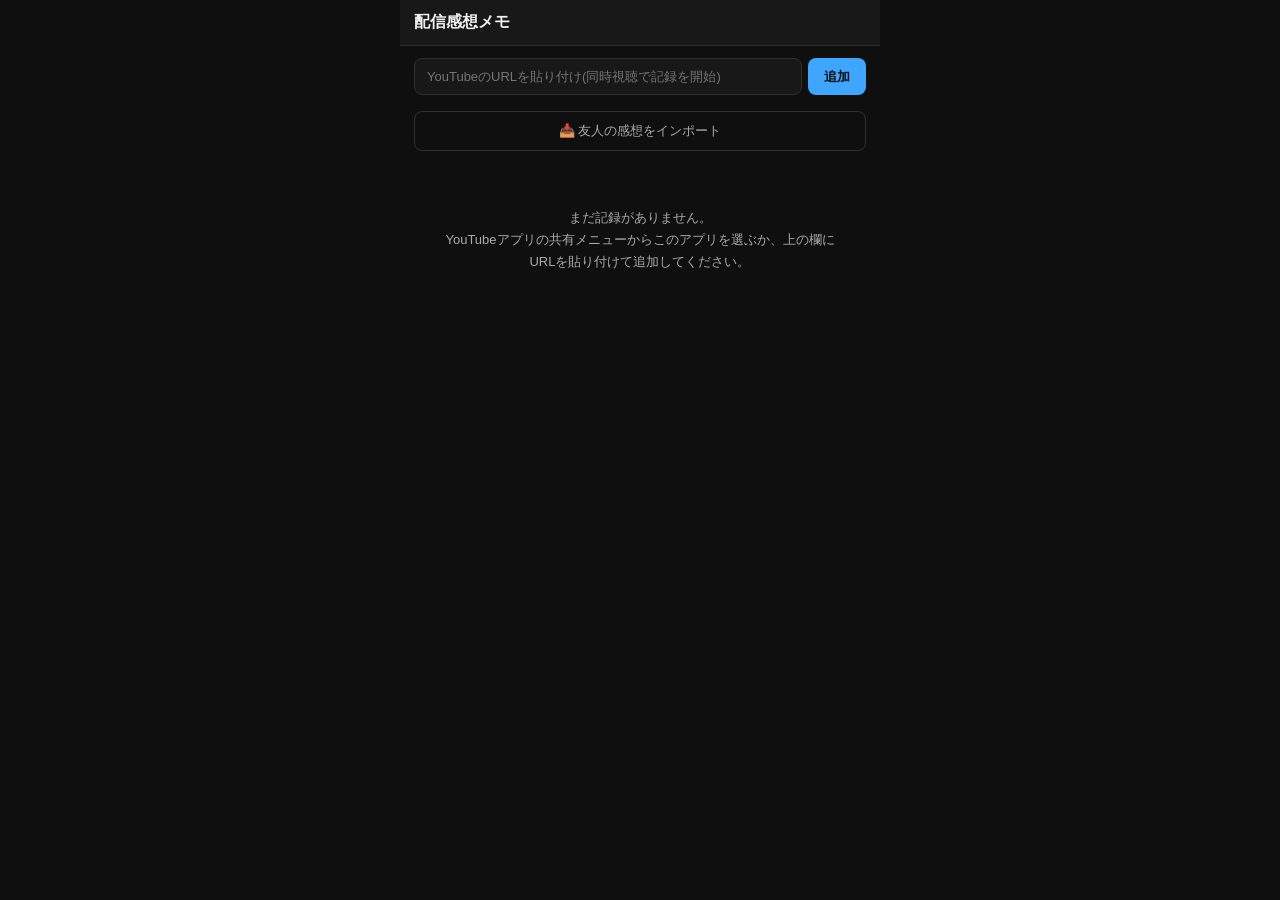
<file: index.html>
<!DOCTYPE html>
<html lang="ja">
<head>
<meta charset="UTF-8">
<meta name="viewport" content="width=device-width, initial-scale=1, viewport-fit=cover">
<title>配信感想メモ</title>
<link rel="manifest" href="./manifest.json">
<meta name="theme-color" content="#0f0f0f">
<link rel="apple-touch-icon" href="icons/icon-192.png">
<link rel="stylesheet" href="style.css">
</head>
<body>
<div class="app">
  <header class="top">
    <h1>配信感想メモ</h1>
  </header>
  <main>
    <div class="add-box">
      <input id="urlInput" type="text" placeholder="YouTubeのURLを貼り付け(同時視聴で記録を開始)">
      <button id="addBtn">追加</button>
    </div>
    <a class="link-btn" href="import.html" style="display:block; margin-bottom:16px; text-decoration:none;">📥 友人の感想をインポート</a>
    <div id="list"></div>
  </main>
</div>

<div class="toast" id="toast"></div>

<script src="app.js"></script>
<script>
  YTKC.registerSW();

  function relativeDate(ts) {
    if (!ts) return '';
    const d = new Date(ts);
    return d.getFullYear() + '/' + String(d.getMonth() + 1).padStart(2, '0') + '/' + String(d.getDate()).padStart(2, '0');
  }

  function render() {
    const list = document.getElementById('list');
    const videos = YTKC.listVideos();
    list.innerHTML = '';
    if (videos.length === 0) {
      list.innerHTML = '<div class="empty">まだ記録がありません。<br>YouTubeアプリの共有メニューからこのアプリを選ぶか、上の欄にURLを貼り付けて追加してください。</div>';
      return;
    }
    videos.forEach((v) => {
      const a = document.createElement('a');
      a.className = 'video-card';
      a.href = 'video.html?id=' + encodeURIComponent(v.videoId);

      const img = document.createElement('img');
      img.src = v.thumbnail || ('https://i.ytimg.com/vi/' + v.videoId + '/mqdefault.jpg');
      img.alt = '';

      const info = document.createElement('div');
      info.className = 'info';
      const title = document.createElement('div');
      title.className = 'title';
      title.textContent = v.title || v.videoId;
      const meta = document.createElement('div');
      meta.className = 'meta';
      meta.textContent = `コメント${v.entries.length}件 ・ 視聴位置 ${YTKC.formatTime(v.lastWatchedAt)} ・ ${relativeDate(v.updatedAt)}`;

      info.appendChild(title);
      info.appendChild(meta);
      a.appendChild(img);
      a.appendChild(info);
      list.appendChild(a);

      if (!v.title) {
        YTKC.fetchOEmbed(v.videoId).then((meta2) => {
          if (meta2) {
            YTKC.updateMeta(v.videoId, meta2);
            title.textContent = meta2.title || v.videoId;
            if (meta2.thumbnail) img.src = meta2.thumbnail;
          }
        });
      }
    });
  }

  document.getElementById('addBtn').addEventListener('click', () => {
    const val = document.getElementById('urlInput').value.trim();
    if (!val) return;
    location.href = 'watch.html?text=' + encodeURIComponent(val);
  });
  document.getElementById('urlInput').addEventListener('keydown', (e) => {
    if (e.key === 'Enter') document.getElementById('addBtn').click();
  });

  render();
</script>
</body>
</html>
</file>
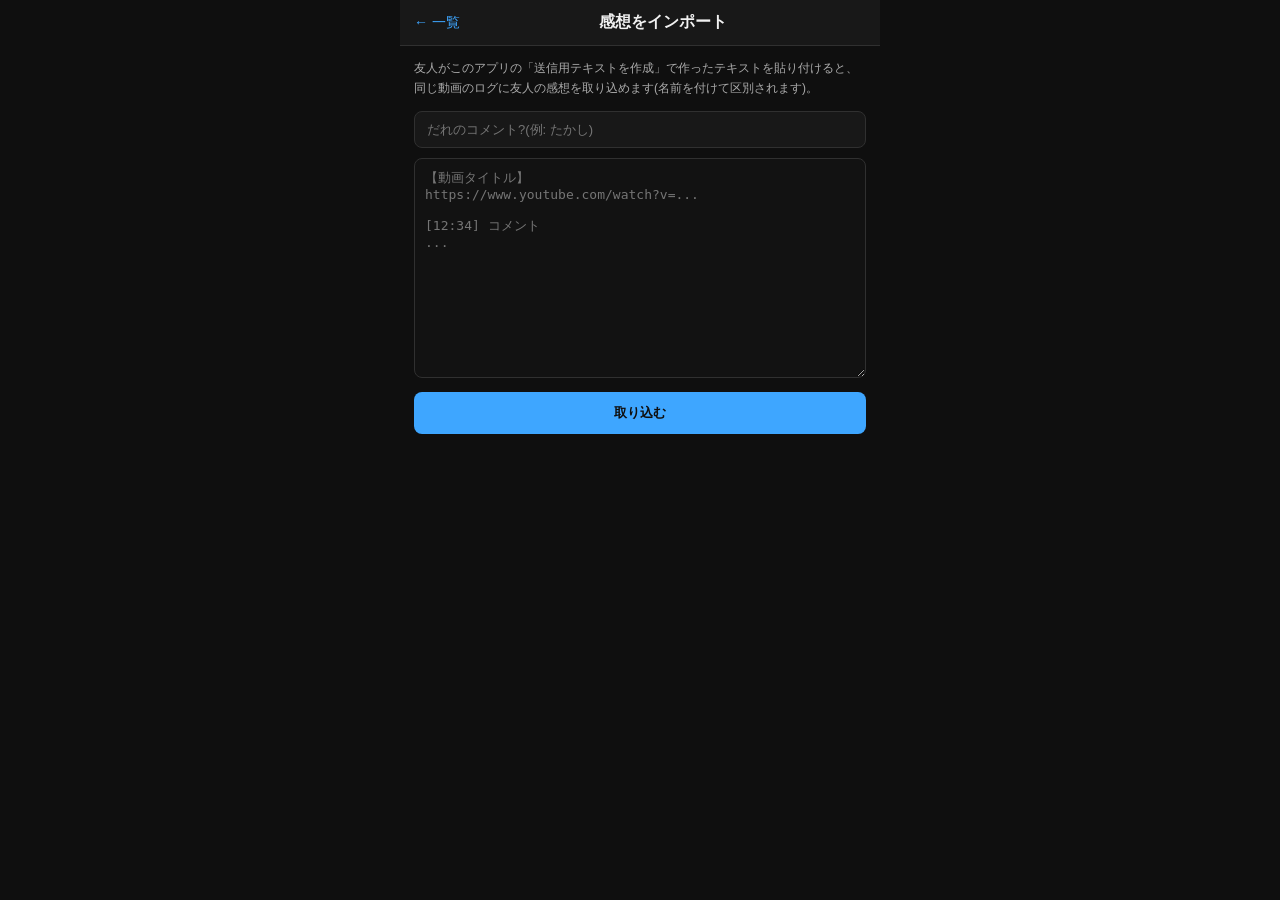
<file: import.html>
<!DOCTYPE html>
<html lang="ja">
<head>
<meta charset="UTF-8">
<meta name="viewport" content="width=device-width, initial-scale=1, viewport-fit=cover">
<title>感想をインポート | 配信感想メモ</title>
<link rel="manifest" href="./manifest.json">
<meta name="theme-color" content="#0f0f0f">
<link rel="stylesheet" href="style.css">
<style>
  textarea.import-area {
    width: 100%;
    min-height: 220px;
    background: #121212;
    border: 1px solid var(--border);
    border-radius: 8px;
    color: var(--text);
    font-size: 13px;
    padding: 10px;
    margin-bottom: 10px;
  }
  .name-row {
    display: flex;
    gap: 6px;
    margin-bottom: 10px;
  }
  .name-row input {
    flex: 1;
    background: var(--panel);
    border: 1px solid var(--border);
    border-radius: 8px;
    padding: 10px 12px;
    color: var(--text);
    font-size: 13px;
  }
  .result-box {
    background: var(--panel);
    border: 1px solid var(--border);
    border-radius: 10px;
    padding: 14px;
    margin-top: 14px;
    font-size: 13px;
    line-height: 1.7;
  }
  .result-box a {
    display: inline-block;
    margin-top: 8px;
    color: var(--accent);
    font-weight: 700;
    text-decoration: none;
  }
</style>
</head>
<body>
<div class="app">
  <header class="top">
    <a class="back" href="index.html">← 一覧</a>
    <h1>感想をインポート</h1>
    <span></span>
  </header>
  <main>
    <p style="font-size:12px; color:var(--sub); line-height:1.7; margin-top:0;">
      友人がこのアプリの「送信用テキストを作成」で作ったテキストを貼り付けると、同じ動画のログに友人の感想を取り込めます(名前を付けて区別されます)。
    </p>

    <div class="name-row">
      <input id="nameInput" type="text" placeholder="だれのコメント?(例: たかし)">
    </div>

    <textarea class="import-area" id="importArea" placeholder="【動画タイトル】&#10;https://www.youtube.com/watch?v=...&#10;&#10;[12:34] コメント&#10;..."></textarea>

    <button class="primary" id="importBtn" style="width:100%; padding:12px; border-radius:8px;">取り込む</button>

    <div id="resultWrap"></div>
  </main>
</div>

<div class="toast" id="toast"></div>

<script src="app.js"></script>
<script>
  YTKC.registerSW();

  function showToast(msg) {
    const t = document.getElementById('toast');
    t.textContent = msg;
    t.classList.add('show');
    setTimeout(() => t.classList.remove('show'), 1400);
  }

  document.getElementById('importBtn').addEventListener('click', () => {
    const text = document.getElementById('importArea').value.trim();
    const name = document.getElementById('nameInput').value.trim();

    if (!name) {
      showToast('だれのコメントか入力してください');
      return;
    }
    if (!text) {
      showToast('テキストを貼り付けてください');
      return;
    }

    const parsed = YTKC.parseExportText(text);
    const resultWrap = document.getElementById('resultWrap');

    if (!parsed) {
      resultWrap.innerHTML = `
        <div class="error-box">
          解析できませんでした。「送信用テキストを作成」で出力したテキストそのままの形式で貼り付けてください。
        </div>
      `;
      return;
    }

    YTKC.ensureVideo(parsed.videoId);
    if (parsed.title) {
      const existing = YTKC.getVideo(parsed.videoId);
      if (!existing.title) YTKC.updateMeta(parsed.videoId, { title: parsed.title });
    }

    const { addedCount, skippedCount } = YTKC.importEntries(parsed.videoId, parsed.entries, name);

    resultWrap.innerHTML = `
      <div class="result-box">
        ${addedCount}件を取り込みました${skippedCount > 0 ? `(${skippedCount}件は既に取り込み済みでした)` : ''}。<br>
        <a href="video.html?id=${encodeURIComponent(parsed.videoId)}">ログを見る →</a>
      </div>
    `;
    document.getElementById('importArea').value = '';
    showToast('取り込みました');
  });
</script>
</body>
</html>
</file>
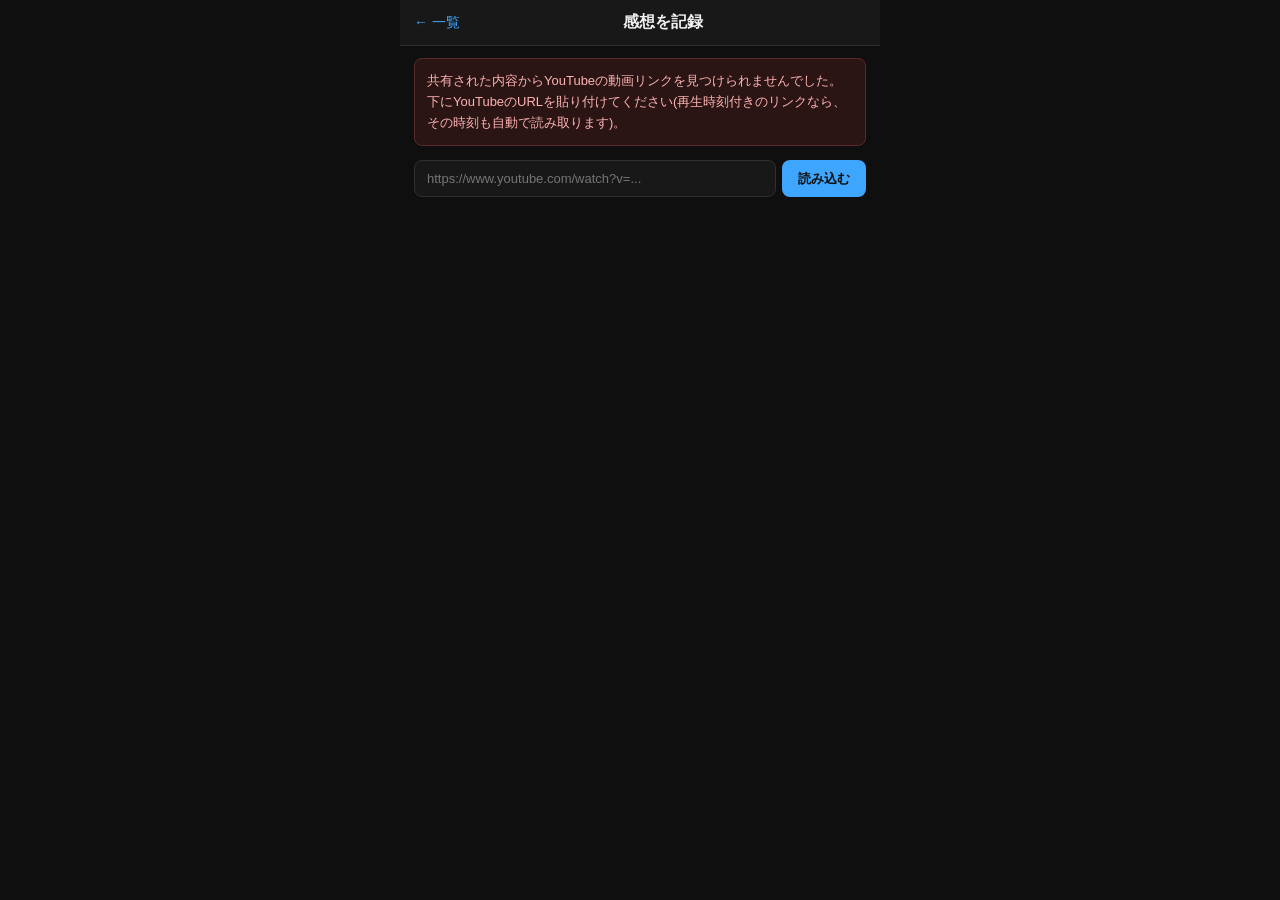
<file: share.html>
<!DOCTYPE html>
<html lang="ja">
<head>
<meta charset="UTF-8">
<meta name="viewport" content="width=device-width, initial-scale=1, viewport-fit=cover">
<title>感想を記録 | 配信感想メモ</title>
<link rel="manifest" href="./manifest.json">
<meta name="theme-color" content="#0f0f0f">
<link rel="stylesheet" href="style.css">
</head>
<body>
<div class="app">
  <header class="top">
    <a class="back" href="index.html">← 一覧</a>
    <h1>感想を記録</h1>
    <span></span>
  </header>
  <main id="main">
    <div class="empty">読み込み中...</div>
  </main>
</div>

<div class="toast" id="toast"></div>

<script src="app.js"></script>
<script>
  YTKC.registerSW();

  const params = new URLSearchParams(location.search);
  const rawUrl = params.get('url') || '';
  const rawText = params.get('text') || '';
  const rawTitle = params.get('title') || '';

  let info = YTKC.extractYoutubeInfo(rawUrl) || YTKC.extractYoutubeInfo(rawText) || YTKC.extractYoutubeInfo(rawTitle);

  const main = document.getElementById('main');

  function showToast(msg) {
    const t = document.getElementById('toast');
    t.textContent = msg;
    t.classList.add('show');
    setTimeout(() => t.classList.remove('show'), 1400);
  }

  function renderManualFallback() {
    main.innerHTML = `
      <div class="error-box">
        共有された内容からYouTubeの動画リンクを見つけられませんでした。<br>
        下にYouTubeのURLを貼り付けてください(再生時刻付きのリンクなら、その時刻も自動で読み取ります)。
      </div>
      <div class="add-box">
        <input id="manualUrl" type="text" placeholder="https://www.youtube.com/watch?v=...">
        <button id="manualBtn">読み込む</button>
      </div>
    `;
    document.getElementById('manualBtn').addEventListener('click', () => {
      const v = document.getElementById('manualUrl').value.trim();
      const found = YTKC.extractYoutubeInfo(v);
      if (found) {
        info = found;
        renderEntryForm();
      } else {
        showToast('URLを読み取れませんでした');
      }
    });
  }

  function renderEntryForm() {
    YTKC.ensureVideo(info.videoId);
    const video = YTKC.getVideo(info.videoId);
    const thumb = video.thumbnail || ('https://i.ytimg.com/vi/' + info.videoId + '/mqdefault.jpg');
    const titleText = video.title || info.videoId;

    main.innerHTML = `
      <div class="card">
        <div class="video-preview">
          <img src="${thumb}" alt="">
          <div class="title">${titleText}</div>
        </div>
        <div class="time-row">
          再生時刻:
          <button class="stepBtn" id="timeMinus" type="button">-10s</button>
          <input id="timeInput" type="text" value="${YTKC.secondsToInputString(info.t)}">
          <button class="stepBtn" id="timePlus" type="button">+10s</button>
          <span>(mm:ss)</span>
        </div>

        <div class="emoji-toggle-row">
          <button id="emojiToggleBtn" type="button">😊 絵文字</button>
        </div>
        <div class="emoji-picker" id="emojiPicker"></div>

        <div class="text-row">
          <input id="textInput" type="text" placeholder="感想を入力してEnter">
          <button id="sendBtn">送信</button>
        </div>

        <button class="link-btn" id="positionOnlyBtn">コメントなしで、ここまで視聴したと記録する</button>
      </div>

      <div id="sessionLogWrap"></div>

      <div class="actions-row">
        <button id="viewLogBtn">この動画のログを見る</button>
      </div>
    `;

    if (!video.title) {
      YTKC.fetchOEmbed(info.videoId).then((meta) => {
        if (meta) {
          YTKC.updateMeta(info.videoId, meta);
          main.querySelector('.video-preview .title').textContent = meta.title || info.videoId;
          if (meta.thumbnail) main.querySelector('.video-preview img').src = meta.thumbnail;
        }
      });
    }

    function getCurrentT() {
      const raw = document.getElementById('timeInput').value.trim();
      const parts = raw.split(':').map((x) => parseInt(x, 10));
      if (parts.length === 2 && !isNaN(parts[0]) && !isNaN(parts[1])) {
        return parts[0] * 60 + parts[1];
      }
      const p = YTKC.parseTimeToken(raw);
      return p !== null ? p : info.t;
    }

    function setCurrentT(sec) {
      document.getElementById('timeInput').value = YTKC.secondsToInputString(Math.max(0, sec));
    }

    document.getElementById('timeMinus').addEventListener('click', () => setCurrentT(getCurrentT() - 10));
    document.getElementById('timePlus').addEventListener('click', () => setCurrentT(getCurrentT() + 10));

    const emojiPicker = document.getElementById('emojiPicker');
    const emojiToggleBtn = document.getElementById('emojiToggleBtn');
    const textInput = document.getElementById('textInput');

    function insertAtCursor(input, text) {
      const start = input.selectionStart != null ? input.selectionStart : input.value.length;
      const end = input.selectionEnd != null ? input.selectionEnd : input.value.length;
      input.value = input.value.slice(0, start) + text + input.value.slice(end);
      const pos = start + text.length;
      input.focus();
      input.setSelectionRange(pos, pos);
    }

    YTKC.EMOJIS.forEach((em) => {
      const b = document.createElement('button');
      b.type = 'button';
      b.textContent = em;
      // タップしてもピッカーは閉じない = 連続して打てる
      b.addEventListener('click', () => insertAtCursor(textInput, em));
      emojiPicker.appendChild(b);
    });

    emojiToggleBtn.addEventListener('click', () => {
      const willShow = !emojiPicker.classList.contains('show');
      emojiPicker.classList.toggle('show', willShow);
      emojiToggleBtn.classList.toggle('active', willShow);
      if (willShow) textInput.focus();
    });

    document.getElementById('sendBtn').addEventListener('click', () => {
      const text = textInput.value.trim();
      if (!text) return;
      addAndRefresh(getCurrentT(), 'text', text);
      textInput.value = '';
      emojiPicker.classList.remove('show');
      emojiToggleBtn.classList.remove('active');
    });
    textInput.addEventListener('keydown', (e) => {
      if (e.key === 'Enter') document.getElementById('sendBtn').click();
    });
    document.getElementById('positionOnlyBtn').addEventListener('click', () => {
      YTKC.markPosition(info.videoId, getCurrentT());
      showToast('視聴位置を記録しました');
      renderSessionLog();
    });
    document.getElementById('viewLogBtn').addEventListener('click', () => {
      location.href = 'video.html?id=' + encodeURIComponent(info.videoId);
    });

    function addAndRefresh(t, type, content) {
      YTKC.addEntry(info.videoId, { t, type, content });
      showToast('追加しました');
      renderSessionLog();
    }

    renderSessionLog();
  }

  function renderSessionLog() {
    const wrap = document.getElementById('sessionLogWrap');
    if (!wrap) return;
    const video = YTKC.getVideo(info.videoId);
    const recent = video.entries.slice(-5).reverse();
    if (recent.length === 0) {
      wrap.innerHTML = '';
      return;
    }
    wrap.innerHTML = '<div class="log" id="miniLog"></div>';
    const log = document.getElementById('miniLog');
    recent.forEach((e) => {
      const row = document.createElement('div');
      row.className = 'entry';
      const ts = document.createElement('span');
      ts.className = 'ts';
      ts.textContent = YTKC.formatTime(e.t);
      const content = document.createElement('span');
      content.className = 'content';
      content.textContent = e.content;
      row.appendChild(ts);
      row.appendChild(content);
      log.appendChild(row);
    });
  }

  if (info) {
    renderEntryForm();
  } else {
    renderManualFallback();
  }
</script>
</body>
</html>
</file>
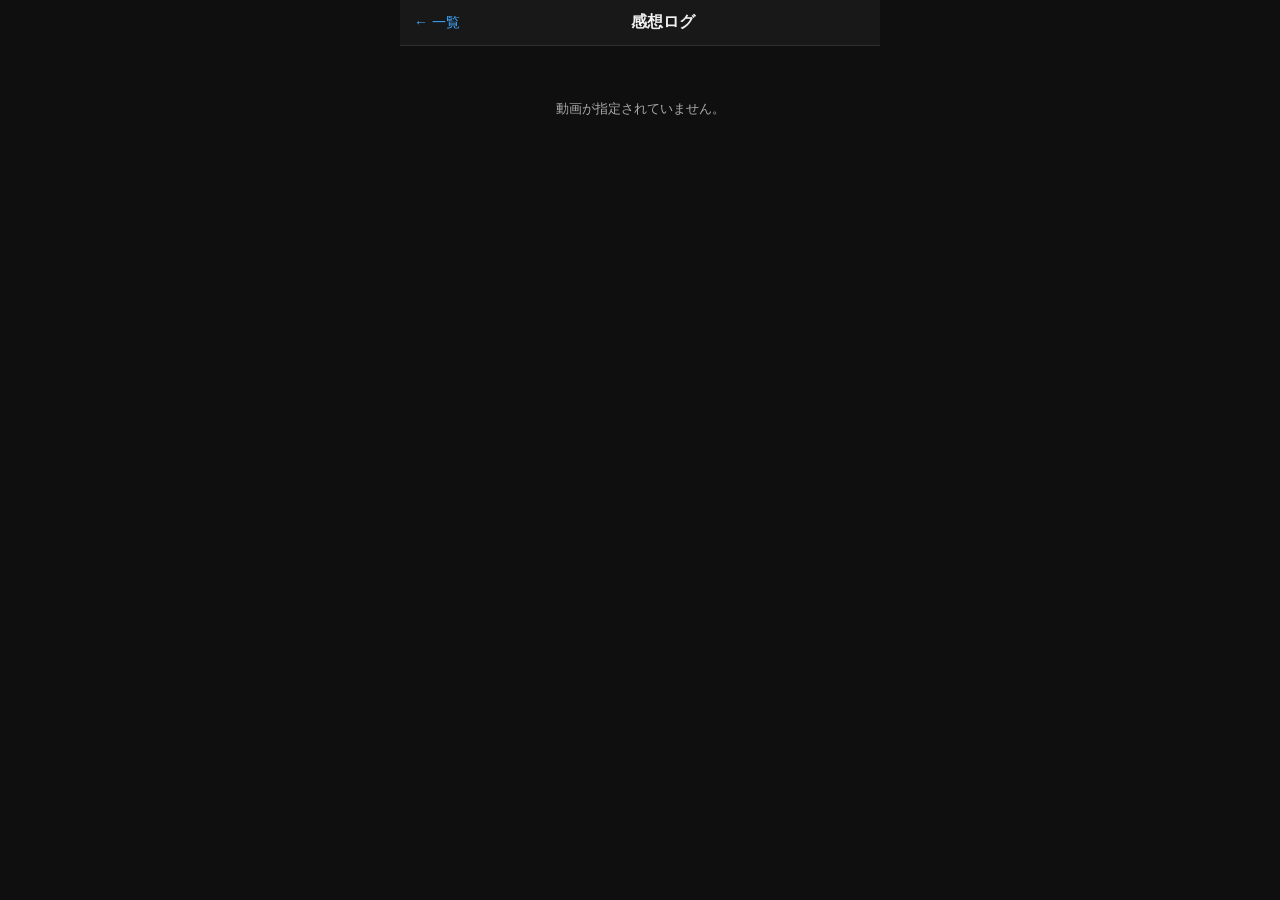
<file: video.html>
<!DOCTYPE html>
<html lang="ja">
<head>
<meta charset="UTF-8">
<meta name="viewport" content="width=device-width, initial-scale=1, viewport-fit=cover">
<title>ログ | 配信感想メモ</title>
<link rel="manifest" href="./manifest.json">
<meta name="theme-color" content="#0f0f0f">
<link rel="stylesheet" href="style.css">
</head>
<body>
<div class="app">
  <header class="top">
    <a class="back" href="index.html">← 一覧</a>
    <h1>感想ログ</h1>
    <span></span>
  </header>
  <main id="main">
    <div class="empty">読み込み中...</div>
  </main>
</div>

<div class="toast" id="toast"></div>

<script src="app.js"></script>
<script>
  YTKC.registerSW();

  const params = new URLSearchParams(location.search);
  const videoId = params.get('id');
  const main = document.getElementById('main');

  function showToast(msg) {
    const t = document.getElementById('toast');
    t.textContent = msg;
    t.classList.add('show');
    setTimeout(() => t.classList.remove('show'), 1400);
  }

  function render() {
    const video = YTKC.getVideo(videoId);
    if (!video) {
      main.innerHTML = '<div class="empty">この動画の記録は見つかりませんでした。</div>';
      return;
    }
    const thumb = video.thumbnail || ('https://i.ytimg.com/vi/' + videoId + '/mqdefault.jpg');
    const titleText = video.title || videoId;

    main.innerHTML = `
      <div class="card">
        <div class="video-preview">
          <img src="${thumb}" alt="">
          <div class="title">${titleText}</div>
        </div>
      </div>

      <div class="watch-banner">
        <span>前回はここまで視聴: ${YTKC.formatTime(video.lastWatchedAt)}</span>
        <span style="display:flex; gap:10px;">
          <a href="watch.html?id=${encodeURIComponent(videoId)}">続きから計測</a>
          <a href="${YTKC.buildWatchUrl(videoId, video.lastWatchedAt)}" target="_blank" rel="noopener">YouTubeで開く</a>
        </span>
      </div>

      <div class="log" id="log"></div>

      <div class="time-row">
        再生時刻:
        <button class="stepBtn" id="timeMinus" type="button">-10s</button>
        <input id="timeInput" type="text" value="${YTKC.secondsToInputString(video.lastWatchedAt)}">
        <button class="stepBtn" id="timePlus" type="button">+10s</button>
        <span>(mm:ss)</span>
      </div>

      <div class="emoji-toggle-row">
        <button id="emojiToggleBtn" type="button">😊 絵文字</button>
      </div>
      <div class="emoji-picker" id="emojiPicker"></div>

      <div class="text-row">
        <input id="textInput" type="text" placeholder="感想を追記してEnter">
        <button id="sendBtn">送信</button>
      </div>

      <div class="actions-row">
        <button class="primary" id="exportBtn">送信用テキストを作成</button>
        <button id="deleteVideoBtn">この動画の記録を削除</button>
      </div>
      <a class="link-btn" href="import.html" style="display:block; margin-top:8px; text-decoration:none;">📥 友人の感想をインポート</a>

      <div id="exportWrap"></div>
    `;

    if (!video.title) {
      YTKC.fetchOEmbed(videoId).then((meta) => {
        if (meta) {
          YTKC.updateMeta(videoId, meta);
          main.querySelector('.video-preview .title').textContent = meta.title || videoId;
          if (meta.thumbnail) main.querySelector('.video-preview img').src = meta.thumbnail;
        }
      });
    }

    renderLog();

    function getCurrentT() {
      const raw = document.getElementById('timeInput').value.trim();
      const parts = raw.split(':').map((x) => parseInt(x, 10));
      if (parts.length === 2 && !isNaN(parts[0]) && !isNaN(parts[1])) {
        return parts[0] * 60 + parts[1];
      }
      const p = YTKC.parseTimeToken(raw);
      return p !== null ? p : video.lastWatchedAt;
    }
    function setCurrentT(sec) {
      document.getElementById('timeInput').value = YTKC.secondsToInputString(Math.max(0, sec));
    }
    document.getElementById('timeMinus').addEventListener('click', () => setCurrentT(getCurrentT() - 10));
    document.getElementById('timePlus').addEventListener('click', () => setCurrentT(getCurrentT() + 10));

    const emojiPicker = document.getElementById('emojiPicker');
    const emojiToggleBtn = document.getElementById('emojiToggleBtn');
    const textInput = document.getElementById('textInput');

    function insertAtCursor(input, text) {
      const start = input.selectionStart != null ? input.selectionStart : input.value.length;
      const end = input.selectionEnd != null ? input.selectionEnd : input.value.length;
      input.value = input.value.slice(0, start) + text + input.value.slice(end);
      const pos = start + text.length;
      input.focus();
      input.setSelectionRange(pos, pos);
    }

    YTKC.EMOJIS.forEach((em) => {
      const b = document.createElement('button');
      b.type = 'button';
      b.textContent = em;
      // タップしてもピッカーは閉じない = 連続して打てる
      b.addEventListener('click', () => insertAtCursor(textInput, em));
      emojiPicker.appendChild(b);
    });

    emojiToggleBtn.addEventListener('click', () => {
      const willShow = !emojiPicker.classList.contains('show');
      emojiPicker.classList.toggle('show', willShow);
      emojiToggleBtn.classList.toggle('active', willShow);
      if (willShow) textInput.focus();
    });

    document.getElementById('sendBtn').addEventListener('click', () => {
      const text = textInput.value.trim();
      if (!text) return;
      YTKC.addEntry(videoId, { t: getCurrentT(), type: 'text', content: text });
      render();
    });
    textInput.addEventListener('keydown', (e) => {
      if (e.key === 'Enter') document.getElementById('sendBtn').click();
    });

    document.getElementById('exportBtn').addEventListener('click', () => {
      const text = YTKC.buildExportText(YTKC.getVideo(videoId));
      const wrap = document.getElementById('exportWrap');
      wrap.innerHTML = `
        <div class="card">
          <textarea class="export-area" id="exportArea" readonly>${text}</textarea>
          <div class="actions-row">
            <button class="primary" id="copyBtn">コピー</button>
            <button id="shareBtn">共有</button>
          </div>
        </div>
      `;
      document.getElementById('copyBtn').addEventListener('click', async () => {
        try {
          await navigator.clipboard.writeText(text);
          showToast('コピーしました');
        } catch (e) {
          showToast('コピーに失敗しました');
        }
      });
      document.getElementById('shareBtn').addEventListener('click', async () => {
        if (navigator.share) {
          try {
            await navigator.share({ text });
          } catch (e) {}
        } else {
          showToast('この端末では共有機能が使えません');
        }
      });
    });

    document.getElementById('deleteVideoBtn').addEventListener('click', () => {
      if (confirm('この動画の記録をすべて削除します。よろしいですか?')) {
        YTKC.deleteVideo(videoId);
        location.href = 'index.html';
      }
    });
  }

  function renderLog() {
    const video = YTKC.getVideo(videoId);
    const log = document.getElementById('log');
    log.innerHTML = '';
    if (video.entries.length === 0) {
      log.innerHTML = '<div class="empty">まだコメントがありません。</div>';
      return;
    }
    video.entries.forEach((e) => {
      const row = document.createElement('div');
      row.className = 'entry';

      const ts = document.createElement('a');
      ts.className = 'ts';
      ts.textContent = YTKC.formatTime(e.t);
      ts.href = YTKC.buildWatchUrl(videoId, e.t);
      ts.target = '_blank';
      ts.rel = 'noopener';

      row.appendChild(ts);

      if (e.source) {
        const badge = document.createElement('span');
        badge.className = 'source-badge';
        badge.textContent = e.source;
        badge.style.color = YTKC.sourceColor(e.source);
        row.appendChild(badge);
      }

      const content = document.createElement('span');
      content.className = 'content';
      content.textContent = e.content;

      const del = document.createElement('button');
      del.className = 'del';
      del.textContent = '✕';
      del.addEventListener('click', () => {
        YTKC.deleteEntry(videoId, e.id);
        renderLog();
      });

      row.appendChild(content);
      row.appendChild(del);
      log.appendChild(row);
    });
  }

  if (!videoId) {
    main.innerHTML = '<div class="empty">動画が指定されていません。</div>';
  } else {
    render();
  }
</script>
</body>
</html>
</file>
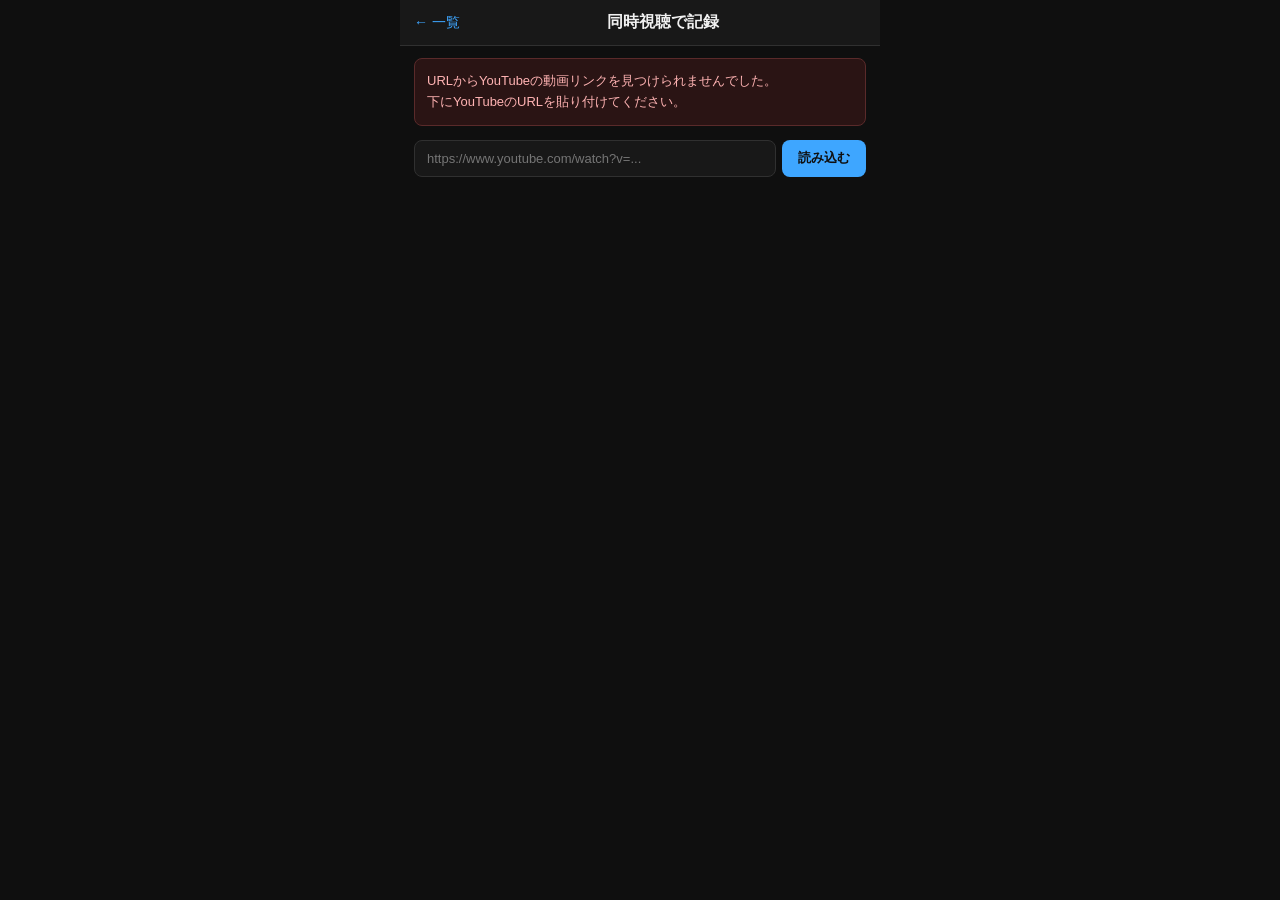
<file: watch.html>
<!DOCTYPE html>
<html lang="ja">
<head>
<meta charset="UTF-8">
<meta name="viewport" content="width=device-width, initial-scale=1, viewport-fit=cover">
<title>同時視聴で記録 | 配信感想メモ</title>
<link rel="manifest" href="./manifest.json">
<meta name="theme-color" content="#0f0f0f">
<link rel="stylesheet" href="style.css">
</head>
<body>
<div class="app">
  <header class="top">
    <a class="back" href="index.html">← 一覧</a>
    <h1>同時視聴で記録</h1>
    <span></span>
  </header>
  <main id="main">
    <div class="empty">読み込み中...</div>
  </main>
</div>

<div class="toast" id="toast"></div>

<script src="app.js"></script>
<script>
  YTKC.registerSW();

  const params = new URLSearchParams(location.search);
  const idParam = params.get('id');
  const rawUrl = params.get('url') || '';
  const rawText = params.get('text') || '';
  const rawTitle = params.get('title') || '';

  let info = null;
  if (idParam) {
    const v = YTKC.getVideo(idParam);
    info = { videoId: idParam, t: v ? v.lastWatchedAt || 0 : 0 };
  } else {
    info = YTKC.extractYoutubeInfo(rawUrl) || YTKC.extractYoutubeInfo(rawText) || YTKC.extractYoutubeInfo(rawTitle);
  }

  const main = document.getElementById('main');

  function showToast(msg) {
    const t = document.getElementById('toast');
    t.textContent = msg;
    t.classList.add('show');
    setTimeout(() => t.classList.remove('show'), 1400);
  }

  function renderManualFallback() {
    main.innerHTML = `
      <div class="error-box">
        URLからYouTubeの動画リンクを見つけられませんでした。<br>
        下にYouTubeのURLを貼り付けてください。
      </div>
      <div class="add-box">
        <input id="manualUrl" type="text" placeholder="https://www.youtube.com/watch?v=...">
        <button id="manualBtn">読み込む</button>
      </div>
    `;
    document.getElementById('manualBtn').addEventListener('click', () => {
      const v = document.getElementById('manualUrl').value.trim();
      const found = YTKC.extractYoutubeInfo(v);
      if (found) {
        info = found;
        renderMain();
      } else {
        showToast('URLを読み取れませんでした');
      }
    });
  }

  // ---------- 状態 ----------
  let player = null;
  let mode = 'embed'; // 'embed' | 'timer'
  let pollHandle = null;
  let timerRunning = false;
  let timerBaseT = 0;
  let timerStartedAtMs = null;
  let timerFrozenValue = 0;
  let timerDisplayHandle = null;

  function currentEmbedTime() {
    if (player && player.getCurrentTime) {
      try {
        return player.getCurrentTime() || 0;
      } catch (e) {
        return 0;
      }
    }
    return 0;
  }

  function currentTimerValue() {
    if (timerRunning && timerStartedAtMs != null) {
      return timerBaseT + (Date.now() - timerStartedAtMs) / 1000;
    }
    return timerFrozenValue;
  }

  function getCurrentT() {
    return mode === 'embed' ? currentEmbedTime() : currentTimerValue();
  }

  function renderMain() {
    YTKC.ensureVideo(info.videoId);
    const video = YTKC.getVideo(info.videoId);
    const thumb = video.thumbnail || ('https://i.ytimg.com/vi/' + info.videoId + '/mqdefault.jpg');
    const titleText = video.title || info.videoId;

    timerBaseT = info.t || 0;
    timerFrozenValue = info.t || 0;

    main.innerHTML = `
      <div class="stage">
        <div class="mode-bar">
          <span class="current" id="modeBarLabel">アプリ内で再生</span>
          <button class="expandBtn" id="modeExpandBtn" type="button">切替 ▾</button>
        </div>
        <div class="mode-switch" id="modeSwitch">
          <button id="modeEmbedBtn" class="active">アプリ内で再生</button>
          <button id="modeTimerBtn">外部再生+タイマー</button>
        </div>

        <div id="embedSection">
          <div class="player-wrap"><div id="playerContainer"></div></div>
          <div class="embed-status" id="embedStatus">再生ボタンを押して視聴を始めてください</div>
        </div>

        <div id="timerSection" class="stage-inner" style="display:none;">
          <div class="timer-display" id="timerDisplay">${YTKC.secondsToInputString(timerFrozenValue)}</div>
          <div class="timer-controls">
            <button id="openYoutubeBtn">▶ YouTubeで開く</button>
            <button class="primary" id="startPauseBtn">計測開始</button>
            <button id="resetBtn">リセット</button>
          </div>
          <div class="time-row">
            補正:
            <button class="stepBtn" id="timeMinus" type="button">-10s</button>
            <span id="timerAdjustLabel">${YTKC.secondsToInputString(timerFrozenValue)}</span>
            <button class="stepBtn" id="timePlus" type="button">+10s</button>
          </div>
        </div>
      </div>

      <div class="stage-title" id="stageTitle">${titleText}</div>

      <div class="card">
        <div class="emoji-toggle-row">
          <button id="emojiToggleBtn" type="button">😊 絵文字</button>
        </div>
        <div class="emoji-picker" id="emojiPicker"></div>

        <div class="text-row">
          <input id="textInput" type="text" placeholder="感想を入力してEnter">
          <button id="sendBtn">送信</button>
        </div>

        <button class="link-btn" id="positionOnlyBtn">コメントなしで、ここまで視聴したと記録する</button>
      </div>

      <div id="sessionLogWrap"></div>

      <div class="actions-row">
        <button id="viewLogBtn">この動画のログを見る</button>
      </div>
    `;

    if (!video.title) {
      YTKC.fetchOEmbed(info.videoId).then((meta) => {
        if (meta) {
          YTKC.updateMeta(info.videoId, meta);
          const titleEl = document.getElementById('stageTitle');
          if (titleEl) titleEl.textContent = meta.title || info.videoId;
        }
      });
    }

    setupModeSwitch();
    setupEmbedPlayer();
    setupTimer();
    setupEmojiAndInput();
    renderSessionLog();
  }

  // ---------- モード切替 ----------

  const MODE_LABELS = { embed: 'アプリ内で再生', timer: '外部再生+タイマー' };

  function setupModeSwitch() {
    document.getElementById('modeExpandBtn').addEventListener('click', () => {
      const ms = document.getElementById('modeSwitch');
      ms.classList.toggle('show');
    });
    document.getElementById('modeEmbedBtn').addEventListener('click', () => {
      setMode('embed');
      document.getElementById('modeSwitch').classList.remove('show');
    });
    document.getElementById('modeTimerBtn').addEventListener('click', () => {
      setMode('timer');
      document.getElementById('modeSwitch').classList.remove('show');
    });
    // 最初は選び方が分かるように開いておく
    document.getElementById('modeSwitch').classList.add('show');
  }

  function setMode(newMode) {
    if (mode === 'embed' && newMode !== 'embed' && player && player.pauseVideo) {
      try { player.pauseVideo(); } catch (e) {}
    }
    mode = newMode;
    document.getElementById('modeBarLabel').textContent = MODE_LABELS[mode];
    document.getElementById('modeEmbedBtn').classList.toggle('active', mode === 'embed');
    document.getElementById('modeTimerBtn').classList.toggle('active', mode === 'timer');
    document.getElementById('embedSection').style.display = mode === 'embed' ? 'block' : 'none';
    document.getElementById('timerSection').style.display = mode === 'timer' ? 'block' : 'none';
  }

  // ---------- 埋め込みプレイヤー(YouTube IFrame API) ----------

  function setupEmbedPlayer() {
    window.onYouTubeIframeAPIReady = createPlayer;
    if (window.YT && window.YT.Player) {
      createPlayer();
    } else if (!document.getElementById('ytIframeApiScript')) {
      const tag = document.createElement('script');
      tag.id = 'ytIframeApiScript';
      tag.src = 'https://www.youtube.com/iframe_api';
      document.head.appendChild(tag);
    }
  }

  function createPlayer() {
    try {
      player = new YT.Player('playerContainer', {
        videoId: info.videoId,
        playerVars: { start: Math.floor(info.t || 0), playsinline: 1, rel: 0, modestbranding: 1 },
        events: {
          onReady: () => {
            document.getElementById('embedStatus').textContent = '再生ボタンを押して視聴を始めてください(再生位置は自動で記録されます)';
            startEmbedPolling();
          },
          onError: (e) => {
            document.getElementById('embedStatus').textContent =
              'この動画は埋め込み再生できないようです。「外部再生+タイマー」に切り替えます。';
            setMode('timer');
            showToast('埋め込み再生できないため切り替えました');
          },
        },
      });
    } catch (e) {
      document.getElementById('embedStatus').textContent = '埋め込みプレイヤーを読み込めませんでした。「外部再生+タイマー」をお使いください。';
      setMode('timer');
    }
  }

  function startEmbedPolling() {
    if (pollHandle) clearInterval(pollHandle);
    pollHandle = setInterval(() => {
      if (mode !== 'embed') return;
      const t = currentEmbedTime();
      if (t > 0) YTKC.markPosition(info.videoId, t);
    }, 3000);
  }

  // ---------- タイマー(外部再生+手動計測) ----------

  function setupTimer() {
    document.getElementById('startPauseBtn').addEventListener('click', () => {
      const btn = document.getElementById('startPauseBtn');
      if (!timerRunning) {
        timerRunning = true;
        timerStartedAtMs = Date.now();
        timerBaseT = timerFrozenValue;
        btn.textContent = '⏸ 一時停止';
        tickTimerDisplay();
      } else {
        timerRunning = false;
        timerFrozenValue = currentTimerValue();
        btn.textContent = '▶ 再開';
        updateTimerDisplay();
      }
    });
    document.getElementById('resetBtn').addEventListener('click', () => {
      timerRunning = false;
      timerFrozenValue = 0;
      timerStartedAtMs = null;
      document.getElementById('startPauseBtn').textContent = '計測開始';
      updateTimerDisplay();
    });
    document.getElementById('openYoutubeBtn').addEventListener('click', () => {
      const url = YTKC.buildWatchUrl(info.videoId, Math.floor(currentTimerValue()));
      window.open(url, '_blank');
    });
    document.getElementById('timeMinus').addEventListener('click', () => adjustTimer(-10));
    document.getElementById('timePlus').addEventListener('click', () => adjustTimer(10));

    updateTimerDisplay();
  }

  function adjustTimer(delta) {
    if (timerRunning) {
      timerBaseT = Math.max(0, currentTimerValue() + delta);
      timerStartedAtMs = Date.now();
    } else {
      timerFrozenValue = Math.max(0, timerFrozenValue + delta);
    }
    updateTimerDisplay();
  }

  function tickTimerDisplay() {
    if (timerDisplayHandle) clearInterval(timerDisplayHandle);
    timerDisplayHandle = setInterval(() => {
      updateTimerDisplay();
      if (timerRunning) YTKC.markPosition(info.videoId, currentTimerValue());
    }, 1000);
  }

  function updateTimerDisplay() {
    const el1 = document.getElementById('timerDisplay');
    const el2 = document.getElementById('timerAdjustLabel');
    const text = YTKC.formatTime(currentTimerValue());
    if (el1) el1.textContent = text;
    if (el2) el2.textContent = text;
  }

  // ---------- 絵文字ピッカー・入力 ----------

  function setupEmojiAndInput() {
    const emojiPicker = document.getElementById('emojiPicker');
    const emojiToggleBtn = document.getElementById('emojiToggleBtn');
    const textInput = document.getElementById('textInput');

    function insertAtCursor(input, text) {
      const start = input.selectionStart != null ? input.selectionStart : input.value.length;
      const end = input.selectionEnd != null ? input.selectionEnd : input.value.length;
      input.value = input.value.slice(0, start) + text + input.value.slice(end);
      const pos = start + text.length;
      input.focus();
      input.setSelectionRange(pos, pos);
    }

    YTKC.EMOJIS.forEach((em) => {
      const b = document.createElement('button');
      b.type = 'button';
      b.textContent = em;
      b.addEventListener('click', () => insertAtCursor(textInput, em));
      emojiPicker.appendChild(b);
    });

    emojiToggleBtn.addEventListener('click', () => {
      const willShow = !emojiPicker.classList.contains('show');
      emojiPicker.classList.toggle('show', willShow);
      emojiToggleBtn.classList.toggle('active', willShow);
      if (willShow) textInput.focus();
    });

    function submit() {
      const text = textInput.value.trim();
      if (!text) return;
      YTKC.addEntry(info.videoId, { t: getCurrentT(), type: 'text', content: text });
      textInput.value = '';
      emojiPicker.classList.remove('show');
      emojiToggleBtn.classList.remove('active');
      showToast('追加しました');
      renderSessionLog();
    }

    document.getElementById('sendBtn').addEventListener('click', submit);
    textInput.addEventListener('keydown', (e) => {
      if (e.key === 'Enter') submit();
    });
    document.getElementById('positionOnlyBtn').addEventListener('click', () => {
      YTKC.markPosition(info.videoId, getCurrentT());
      showToast('視聴位置を記録しました');
      renderSessionLog();
    });
    document.getElementById('viewLogBtn').addEventListener('click', () => {
      location.href = 'video.html?id=' + encodeURIComponent(info.videoId);
    });
  }

  function renderSessionLog() {
    const wrap = document.getElementById('sessionLogWrap');
    if (!wrap) return;
    const video = YTKC.getVideo(info.videoId);
    const recent = video.entries.slice(-5).reverse();
    if (recent.length === 0) {
      wrap.innerHTML = '';
      return;
    }
    wrap.innerHTML = '<div class="log" id="miniLog"></div>';
    const log = document.getElementById('miniLog');
    recent.forEach((e) => {
      const row = document.createElement('div');
      row.className = 'entry';
      const ts = document.createElement('span');
      ts.className = 'ts';
      ts.textContent = YTKC.formatTime(e.t);
      const content = document.createElement('span');
      content.className = 'content';
      content.textContent = e.content;
      row.appendChild(ts);
      row.appendChild(content);
      log.appendChild(row);
    });
  }

  if (info) {
    renderMain();
  } else {
    renderManualFallback();
  }
</script>
</body>
</html>
</file>
<file: style.css>
:root {
  --bg: #0f0f0f;
  --panel: #181818;
  --border: #303030;
  --text: #f1f1f1;
  --sub: #aaa;
  --accent: #3ea6ff;
}

* { box-sizing: border-box; }

body {
  margin: 0;
  background: var(--bg);
  color: var(--text);
  font-family: "Hiragino Kaku Gothic ProN", "Yu Gothic", Roboto, Arial, sans-serif;
  -webkit-tap-highlight-color: transparent;
}

.app {
  max-width: 480px;
  margin: 0 auto;
  min-height: 100vh;
  display: flex;
  flex-direction: column;
}

header.top {
  position: sticky;
  top: 0;
  z-index: 10;
  background: var(--panel);
  border-bottom: 1px solid var(--border);
  padding: 12px 14px;
  display: flex;
  align-items: center;
  justify-content: space-between;
  gap: 8px;
}

header.top h1 {
  font-size: 16px;
  margin: 0;
}

header.top a.back {
  color: var(--accent);
  text-decoration: none;
  font-size: 14px;
}

main { flex: 1; padding: 12px 14px 90px; }

/* ---- video list ---- */
.video-card {
  display: flex;
  gap: 10px;
  padding: 10px;
  background: var(--panel);
  border: 1px solid var(--border);
  border-radius: 10px;
  margin-bottom: 10px;
  text-decoration: none;
  color: var(--text);
}
.video-card img {
  width: 96px;
  height: 54px;
  object-fit: cover;
  border-radius: 6px;
  background: #000;
  flex: none;
}
.video-card .info { min-width: 0; flex: 1; }
.video-card .title {
  font-size: 13px;
  font-weight: 600;
  overflow: hidden;
  text-overflow: ellipsis;
  display: -webkit-box;
  -webkit-line-clamp: 2;
  -webkit-box-orient: vertical;
}
.video-card .meta {
  font-size: 11px;
  color: var(--sub);
  margin-top: 4px;
}

.empty {
  color: var(--sub);
  font-size: 13px;
  text-align: center;
  padding: 40px 20px;
  line-height: 1.7;
}

/* ---- add box (index) ---- */
.add-box {
  display: flex;
  gap: 6px;
  margin-bottom: 16px;
}
.add-box input {
  flex: 1;
  background: var(--panel);
  border: 1px solid var(--border);
  border-radius: 8px;
  padding: 10px 12px;
  color: var(--text);
  font-size: 13px;
}
.add-box button, button.primary {
  background: var(--accent);
  border: none;
  color: #0f0f0f;
  font-weight: 700;
  font-size: 13px;
  padding: 0 16px;
  border-radius: 8px;
  cursor: pointer;
}

/* ---- share / entry form ---- */
.card {
  background: var(--panel);
  border: 1px solid var(--border);
  border-radius: 10px;
  padding: 14px;
  margin-bottom: 14px;
}
.card .video-preview {
  display: flex;
  gap: 10px;
  align-items: center;
  margin-bottom: 10px;
}
.card .video-preview img {
  width: 110px;
  height: 62px;
  object-fit: cover;
  border-radius: 6px;
  background: #000;
  flex: none;
}
.card .video-preview .title { font-size: 13px; font-weight: 600; }

.time-row {
  display: flex;
  align-items: center;
  gap: 6px;
  margin-bottom: 12px;
  font-size: 13px;
  color: var(--sub);
}
.time-row input {
  width: 80px;
  background: #121212;
  border: 1px solid var(--border);
  border-radius: 6px;
  padding: 6px 8px;
  color: var(--text);
  font-size: 13px;
  text-align: center;
}
.time-row .stepBtn {
  flex: none;
  background: #121212;
  border: 1px solid var(--border);
  border-radius: 6px;
  color: var(--text);
  font-size: 12px;
  padding: 6px 8px;
  cursor: pointer;
}
.time-row .stepBtn:active { background: #232323; }

.emoji-toggle-row {
  display: flex;
  justify-content: flex-end;
  margin-bottom: 6px;
}
.emoji-toggle-row button {
  background: #121212;
  border: 1px solid var(--border);
  border-radius: 16px;
  color: var(--text);
  font-size: 14px;
  padding: 6px 12px;
  cursor: pointer;
}
.emoji-toggle-row button.active { border-color: var(--accent); }

.emoji-picker {
  display: none;
  grid-template-columns: repeat(7, 1fr);
  gap: 6px;
  max-height: 160px;
  overflow-y: auto;
  padding: 8px;
  margin-bottom: 10px;
  background: #121212;
  border: 1px solid var(--border);
  border-radius: 8px;
}
.emoji-picker.show { display: grid; }
.emoji-picker button {
  background: #181818;
  border: 1px solid var(--border);
  border-radius: 8px;
  font-size: 16px;
  padding: 7px 0;
  cursor: pointer;
  color: var(--text);
}
.emoji-picker button:active { background: #262626; }

.stage {
  margin: -12px -14px 12px;
}
.stage .mode-bar {
  display: flex;
  align-items: center;
  justify-content: space-between;
  padding: 6px 14px;
  background: var(--panel);
  border-bottom: 1px solid var(--border);
  font-size: 12px;
  color: var(--sub);
}
.stage .mode-bar .current { color: var(--text); font-weight: 600; }
.stage .mode-bar .expandBtn {
  background: none;
  border: none;
  color: var(--accent);
  font-size: 12px;
  padding: 4px 6px;
  cursor: pointer;
}
.stage .mode-switch {
  display: none;
  gap: 6px;
  padding: 8px 14px;
  background: var(--panel);
  border-bottom: 1px solid var(--border);
}
.stage .mode-switch.show { display: flex; }
.stage .mode-switch button {
  flex: 1;
  padding: 8px 4px;
  border-radius: 8px;
  border: 1px solid var(--border);
  background: #121212;
  color: var(--sub);
  font-size: 12px;
  cursor: pointer;
}
.stage .mode-switch button.active { border-color: var(--accent); color: var(--text); }

.stage .stage-inner {
  padding: 10px 14px 4px;
}
.stage .embed-status {
  padding: 6px 14px 10px;
  margin: 0;
  font-size: 12px;
  color: var(--sub);
  text-align: center;
}

.stage-title {
  font-size: 13px;
  font-weight: 600;
  color: var(--text);
  padding: 2px 2px 10px;
}

.player-wrap {
  position: relative;
  width: 100%;
  padding-top: 56.25%;
  margin-bottom: 0;
  background: #000;
  border-radius: 0;
  overflow: hidden;
}
.player-wrap iframe,
.player-wrap > div {
  position: absolute;
  inset: 0;
  width: 100%;
  height: 100%;
}

.timer-display {
  font-size: 44px;
  font-weight: 700;
  text-align: center;
  padding: 14px 0;
  font-variant-numeric: tabular-nums;
}
.timer-controls {
  display: flex;
  gap: 8px;
  margin-bottom: 12px;
}
.timer-controls button {
  flex: 1;
  padding: 10px;
  border-radius: 8px;
  border: 1px solid var(--border);
  background: var(--panel);
  color: var(--text);
  font-size: 13px;
  cursor: pointer;
}
.timer-controls button.primary { background: var(--accent); color: #0f0f0f; font-weight: 700; border: none; }

.text-row {
  display: flex;
  gap: 6px;
  margin-bottom: 8px;
}
.text-row input {
  flex: 1;
  background: #121212;
  border: 1px solid var(--border);
  border-radius: 18px;
  padding: 10px 14px;
  color: var(--text);
  font-size: 14px;
}
.text-row button {
  background: var(--accent);
  border: none;
  color: #0f0f0f;
  font-weight: 700;
  padding: 0 16px;
  border-radius: 18px;
  cursor: pointer;
}

.link-btn {
  display: block;
  width: 100%;
  text-align: center;
  background: transparent;
  border: 1px solid var(--border);
  color: var(--sub);
  padding: 10px;
  border-radius: 8px;
  font-size: 13px;
  cursor: pointer;
}

.toast {
  position: fixed;
  bottom: 20px;
  left: 50%;
  transform: translateX(-50%);
  background: #232323;
  color: var(--text);
  padding: 8px 16px;
  border-radius: 20px;
  font-size: 13px;
  opacity: 0;
  transition: opacity 0.2s;
  pointer-events: none;
  z-index: 999;
}
.toast.show { opacity: 1; }

/* ---- log (video detail) ---- */
.watch-banner {
  display: flex;
  justify-content: space-between;
  align-items: center;
  background: var(--panel);
  border: 1px solid var(--border);
  border-radius: 10px;
  padding: 10px 12px;
  margin-bottom: 12px;
  font-size: 13px;
}
.watch-banner a {
  color: var(--accent);
  text-decoration: none;
  font-weight: 700;
  font-size: 12px;
}

.log { margin-bottom: 16px; }
.entry {
  display: flex;
  gap: 8px;
  align-items: baseline;
  padding: 6px 0;
  border-bottom: 1px solid #1f1f1f;
  font-size: 14px;
}
.entry .ts {
  flex: none;
  color: var(--accent);
  font-variant-numeric: tabular-nums;
  font-size: 12px;
  cursor: pointer;
  text-decoration: none;
}
.entry .content { flex: 1; word-break: break-word; white-space: pre-wrap; }
.entry .source-badge {
  flex: none;
  font-size: 11px;
  font-weight: 700;
  padding: 1px 6px;
  border: 1px solid currentColor;
  border-radius: 10px;
}
.entry .del {
  flex: none;
  background: none;
  border: none;
  color: #555;
  font-size: 14px;
  cursor: pointer;
  padding: 0 2px;
}

.actions-row {
  display: flex;
  gap: 8px;
  margin-top: 6px;
}
.actions-row button {
  flex: 1;
  background: var(--panel);
  border: 1px solid var(--border);
  color: var(--text);
  padding: 10px;
  border-radius: 8px;
  font-size: 13px;
  cursor: pointer;
}
.actions-row button.primary {
  background: var(--accent);
  color: #0f0f0f;
  font-weight: 700;
  border: none;
}

textarea.export-area {
  width: 100%;
  min-height: 180px;
  background: #121212;
  border: 1px solid var(--border);
  border-radius: 8px;
  color: var(--text);
  font-size: 13px;
  padding: 10px;
  margin-bottom: 10px;
  white-space: pre-wrap;
}

.error-box {
  background: #2a1414;
  border: 1px solid #5a2a2a;
  color: #ffb3b3;
  border-radius: 8px;
  padding: 12px;
  font-size: 13px;
  margin-bottom: 14px;
  line-height: 1.6;
}
</file>
